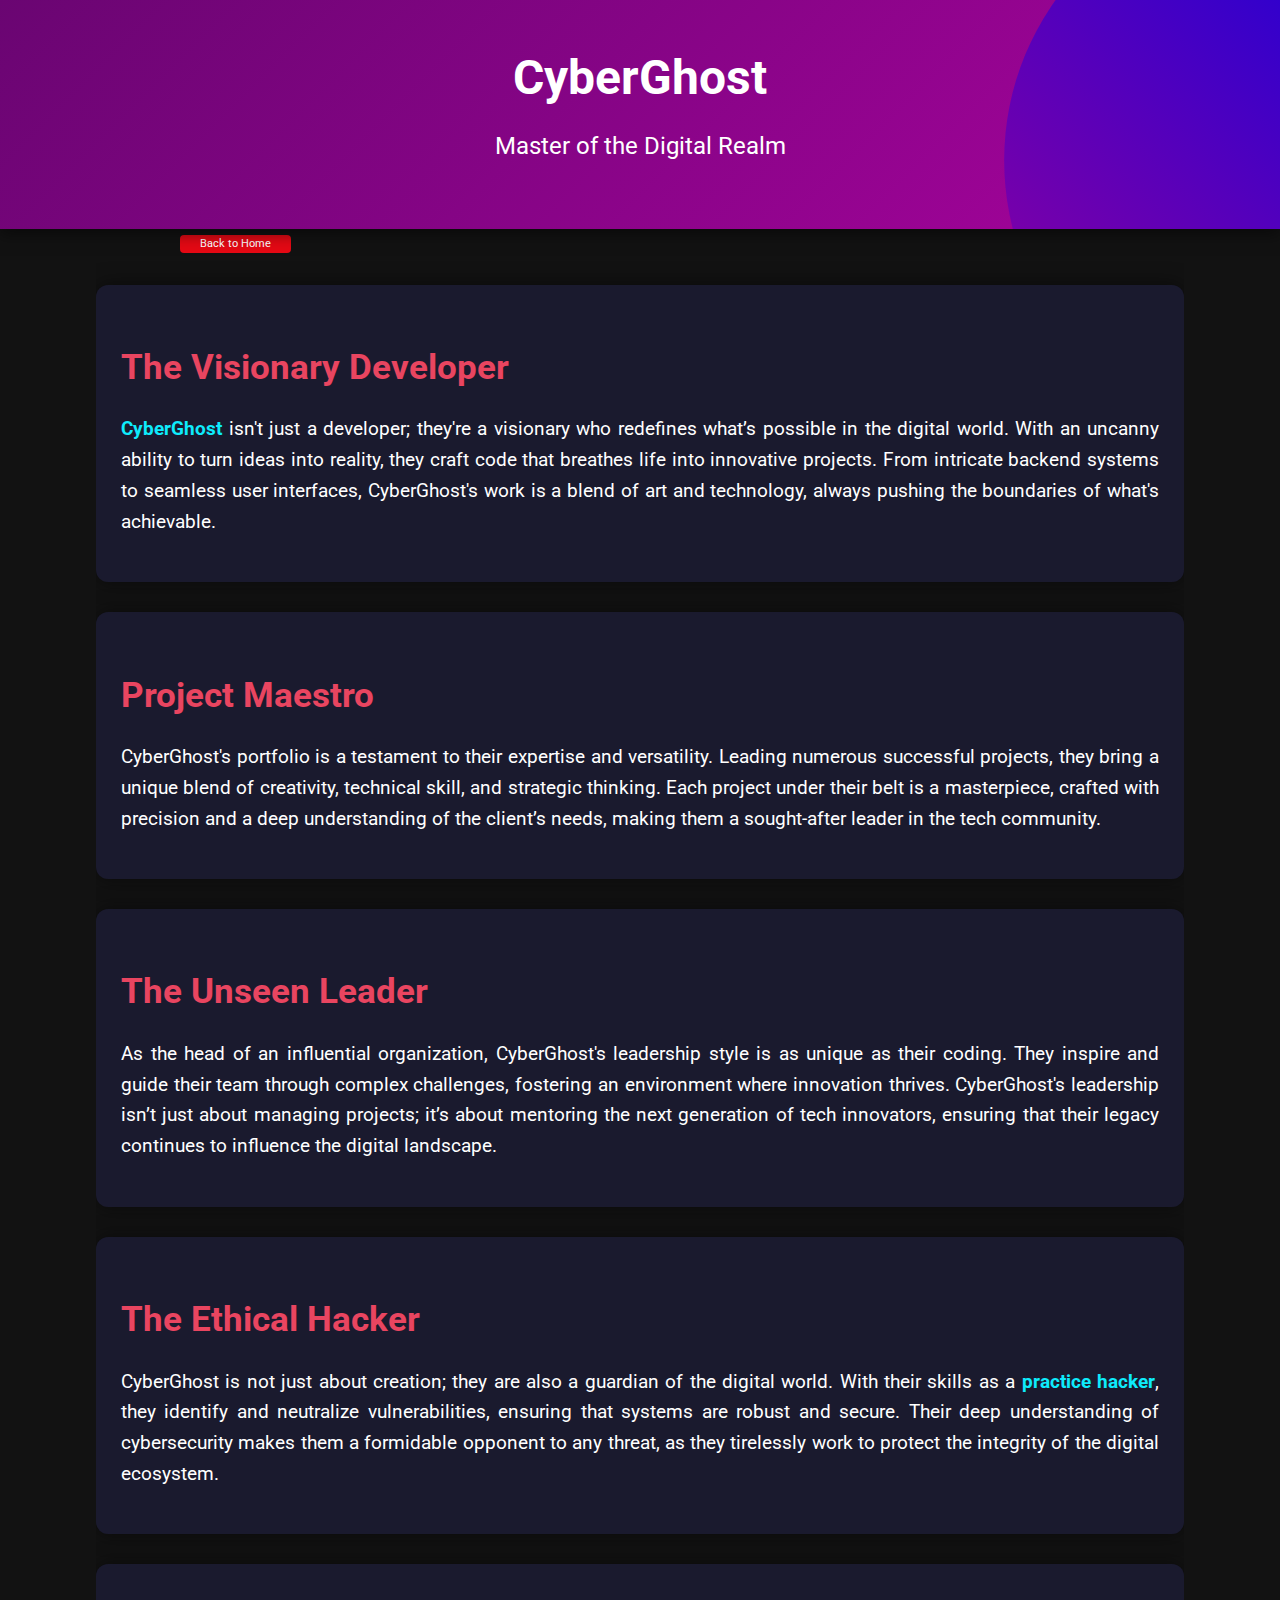
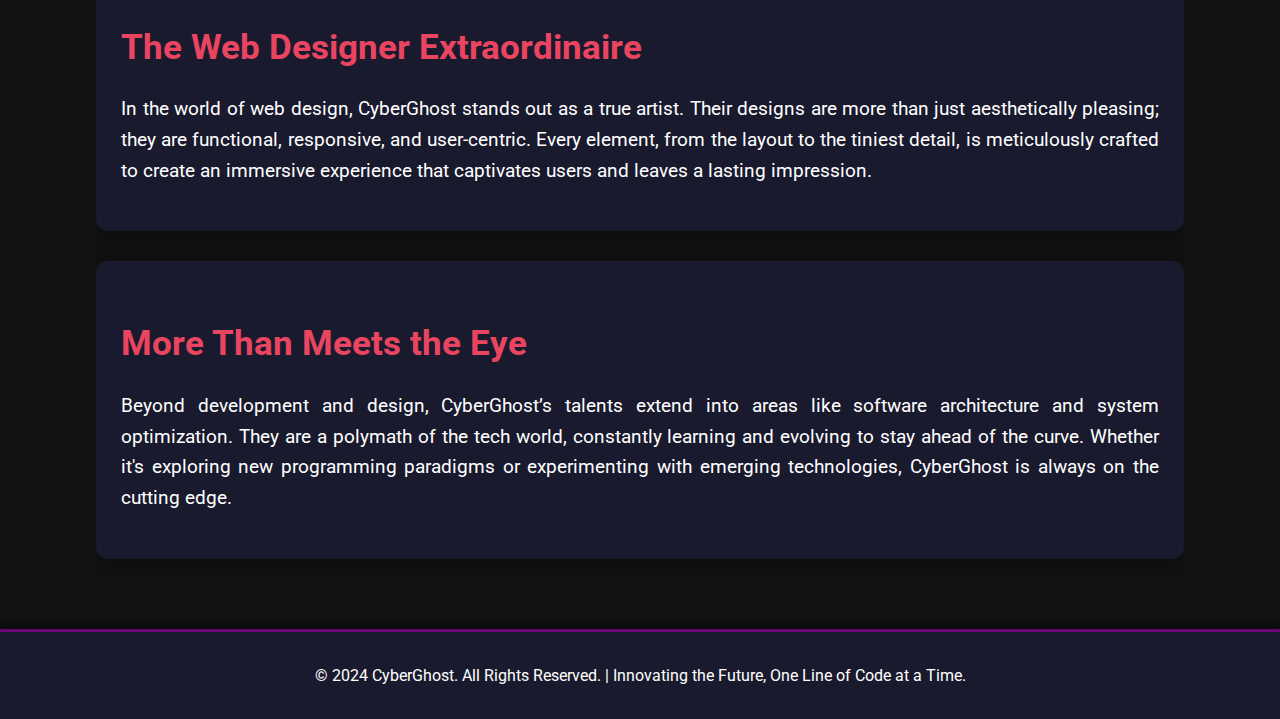
<file: credits.html>
<!DOCTYPE html>
<html lang="en">
	<head>
		<meta charset="UTF-8" />
		<meta name="viewport" content="width=device-width, initial-scale=1.0" />
		<title>CyberGhost - Master of the Digital Realm</title>
		<style>
			@import url("https://fonts.googleapis.com/css2?family=Roboto:wght@400;700&display=swap");

			body {
				font-family: "Roboto", sans-serif;
				background-color: #121212;
				color: #ffffff;
				margin: 0;
				padding: 0;
				line-height: 1.6;
			}

			.container {
				width: 85%;
				margin: auto;
				overflow: hidden;
			}

			header {
				background: linear-gradient(135deg, #6a0572, #a7039d);
				color: #ffffff;
				padding: 40px 0;
				text-align: center;
				box-shadow: 0px 5px 15px rgba(0, 0, 0, 0.5);
				position: relative;
			}

			header::before {
				content: "";
				position: absolute;
				top: 0;
				left: 0;
				width: 100%;
				height: 100%;
				background: linear-gradient(45deg, #ff0066, #3300cc);
				clip-path: circle(30% at right 70%);
				z-index: 1;
			}

			header h1 {
				font-size: 3em;
				margin: 0;
				z-index: 2;
				position: relative;
			}

			header p {
				font-size: 1.5em;
				z-index: 2;
				position: relative;
				margin-top: 10px;
			}

			.section {
				margin: 30px 0;
				padding: 25px;
				background: #1a1a2e;
				border-radius: 12px;
				box-shadow: 0px 0px 20px rgba(0, 0, 0, 0.5);
				position: relative;
				z-index: 2;
			}

			.section h2 {
				color: #e94560;
				font-size: 2.2em;
				margin-bottom: 15px;
			}

			.section p {
				font-size: 1.2em;
				margin-bottom: 20px;
				text-align: justify;
			}

			.highlight {
				color: #0eebfc;
				font-weight: bold;
			}

			footer {
				text-align: center;
				padding: 15px;
				background: #1a1a2e;
				color: #ffffff;
				margin-top: 40px;
				border-top: 3px solid #6a0572;
				box-shadow: 0px -5px 10px rgba(0, 0, 0, 0.5);
			}
			.back-button {
				color: #fff;
				text-decoration: none;
				font-size: 11px;
				background: #e50914;
				padding: 0px 20px;
				border-radius: 4px;
				display: inline-block;
				margin-left: 180px;
			}
		</style>
	</head>
	<body>
		<header>
			<div class="container">
				<h1>CyberGhost</h1>
				<p>Master of the Digital Realm</p>
			</div>
		</header>
		<a href="cub4.html" class="back-button">Back to Home</a>

		<div class="container">
			<section class="section">
				<h2>The Visionary Developer</h2>
				<p>
					<span class="highlight">CyberGhost</span> isn't just a developer;
					they're a visionary who redefines what’s possible in the digital
					world. With an uncanny ability to turn ideas into reality, they craft
					code that breathes life into innovative projects. From intricate
					backend systems to seamless user interfaces, CyberGhost's work is a
					blend of art and technology, always pushing the boundaries of what's
					achievable.
				</p>
			</section>

			<section class="section">
				<h2>Project Maestro</h2>
				<p>
					CyberGhost's portfolio is a testament to their expertise and
					versatility. Leading numerous successful projects, they bring a unique
					blend of creativity, technical skill, and strategic thinking. Each
					project under their belt is a masterpiece, crafted with precision and
					a deep understanding of the client’s needs, making them a sought-after
					leader in the tech community.
				</p>
			</section>

			<section class="section">
				<h2>The Unseen Leader</h2>
				<p>
					As the head of an influential organization, CyberGhost's leadership
					style is as unique as their coding. They inspire and guide their team
					through complex challenges, fostering an environment where innovation
					thrives. CyberGhost's leadership isn’t just about managing projects;
					it’s about mentoring the next generation of tech innovators, ensuring
					that their legacy continues to influence the digital landscape.
				</p>
			</section>

			<section class="section">
				<h2>The Ethical Hacker</h2>
				<p>
					CyberGhost is not just about creation; they are also a guardian of the
					digital world. With their skills as a
					<span class="highlight">practice hacker</span>, they identify and
					neutralize vulnerabilities, ensuring that systems are robust and
					secure. Their deep understanding of cybersecurity makes them a
					formidable opponent to any threat, as they tirelessly work to protect
					the integrity of the digital ecosystem.
				</p>
			</section>

			<section class="section">
				<h2>The Web Designer Extraordinaire</h2>
				<p>
					In the world of web design, CyberGhost stands out as a true artist.
					Their designs are more than just aesthetically pleasing; they are
					functional, responsive, and user-centric. Every element, from the
					layout to the tiniest detail, is meticulously crafted to create an
					immersive experience that captivates users and leaves a lasting
					impression.
				</p>
			</section>

			<section class="section">
				<h2>More Than Meets the Eye</h2>
				<p>
					Beyond development and design, CyberGhost’s talents extend into areas
					like software architecture and system optimization. They are a
					polymath of the tech world, constantly learning and evolving to stay
					ahead of the curve. Whether it's exploring new programming paradigms
					or experimenting with emerging technologies, CyberGhost is always on
					the cutting edge.
				</p>
			</section>
		</div>

		<footer>
			<p>
				&copy; 2024 CyberGhost. All Rights Reserved. | Innovating the Future,
				One Line of Code at a Time.
			</p>
		</footer>
	</body>
</html>
</file>
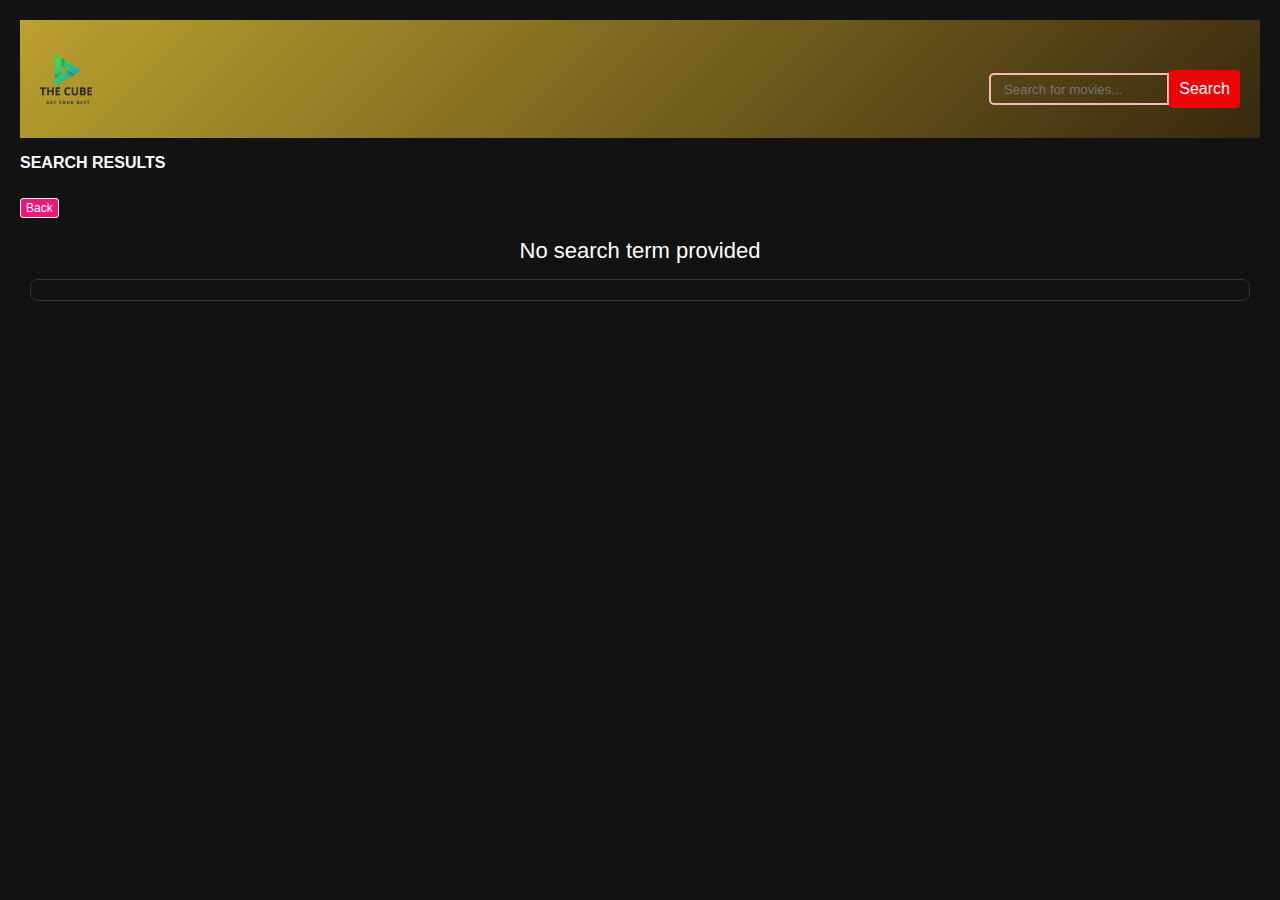
<file: searched_movies.html>
<!DOCTYPE html>
<html lang="en">
	<head>
		<meta charset="UTF-8" />
		<meta name="viewport" content="width=device-width, initial-scale=1.0" />
		<title>Searched Movies</title>
		<link rel="stylesheet" href="searched/searchedstyles.css" />
	</head>

	<body>
		<script>
			document.addEventListener("DOMContentLoaded", () => {
				// Apply the saved theme preference
				const currentTheme = localStorage.getItem("theme") || "dark";
				document.documentElement.setAttribute("data-theme", currentTheme);

				window.addEventListener("themeChange", () => {
					// Apply the saved theme preference on theme change
					const newTheme = localStorage.getItem("theme");
					document.documentElement.setAttribute("data-theme", newTheme);
				});

				const themeToggleBtn = document.getElementById("theme-toggle-btn");
				themeToggleBtn.addEventListener("click", () => {
					const newTheme =
						document.documentElement.getAttribute("data-theme") === "dark"
							? "light"
							: "dark";
					document.documentElement.setAttribute("data-theme", newTheme);
					localStorage.setItem("theme", newTheme);

					// Notify other pages
					window.dispatchEvent(new Event("themeChange"));
				});
			});
		</script>
		<header>
			<div class="logo-container">
				<img src="images/logo.png" alt="The Cube Logo" class="logo" />
			</div>
			<form id="movie-form">
				<input
					type="text"
					id="search"
					placeholder="Search for movies..."
					required
				/>
				<button type="submit">Search</button>
			</form>
		</header>
		<strong><p>SEARCH RESULTS</p></strong>
		<button id="back-button" onclick="window.location.href='cub4.html';">
			Back
		</button>
		<main>
			<div class="result-title"></div>
			<div class="movies-container"></div>
		</main>
		<script src="movie.js"></script>
		<script src="ui.js"></script>
		<script src="searched_movies.js"></script>
	</body>
</html>
</file>
<file: searched/searchedstyles.css>
/* Additions to the existing styles */
body {
    font-family: Arial, sans-serif;
    background-color: #141414;
    color: #fff;
    margin: 0;
    padding: 0;
}

/* Header Styles */
header {
    display: flex;
    justify-content: space-between;
    align-items: center;
    padding: 20px;
    background: linear-gradient(-45deg, #000000, #65fcca, #0c0104, #bba12f);
    /* Black, Pink, Red, Purple */
    background-size: 400% 400%;
    color: #ffffff;
    /* Text Color */
    position: relative;
    animation: gradientBackground 15s ease infinite, fadeInHeader 1s ease-out, slideInHeader 1s ease-out;
}

/* Animation for gradient background */
@keyframes gradientBackground {
    0% {
        background-position: 0% 50%;
    }

    50% {
        background-position: 100% 50%;
    }

    100% {
        background-position: 0% 50%;
    }
}

/* Animation for header fading in */
@keyframes fadeInHeader {
    from {
        opacity: 0;
    }

    to {
        opacity: 1;
    }
}

/* Animation for header sliding in */
@keyframes slideInHeader {
    from {
        transform: translateY(-50px);
        opacity: 0;
    }

    to {
        transform: translateY(0);
        opacity: 1;
    }
}

/* Logo Container */
.logo-container {
    display: flex;
    align-items: center;
    animation: logoAnimation 1s ease-out;
}

/* Animation for logo fading in */
@keyframes logoAnimation {
    from {
        opacity: 0;
        transform: scale(0.9);
    }

    to {
        opacity: 1;
        transform: scale(1);
    }
}

/* Logo Styles */
.logo {
    height: 50px;
    margin-right: 10px;
}

/* Search Input */
#search {
    background: transparent;
    padding: 0.5em 1em;
    border: 2px solid #fab9b9;
    /* Border Color */
    border-radius: 5px 0 0 5px;
    outline: none;
    width: 150px;
    transition: border-color 0.3s, transform 0.3s;
    color: #ffffff;
}

/* Hover effect for search input */
#search:hover {
    border-color: #ff5777;
    transform: scale(1.05);
}

/* Movie Form */
#movie-form {
    display: flex;
    justify-content: center;
    align-items: center;
    margin-top: 20px;
}
button {
    padding: 10px;
    font-size: 16px;
    border: none;
    background-color: #e50914;
    color: #fff;
    cursor: pointer;
    border-radius: 4px;
    margin-left: 5px;
}


#back-button {
    padding: 2px 5px;
    font-size: 12px;
    border: 1px solid #fff;
    background-color: #f0177c;
    color: #fff;
    cursor: pointer;
    border-radius: 3px;
    transition: background-color 0.3s,border-color 0.3s;
}
/* Main Styles */
main {
    padding: 10px;
    animation: fadeIn 1s ease-in-out;
}

/* Movies Container */
.movies-container {
    display: flex;
    flex-wrap: wrap;
    gap: 20px;
    justify-content: center;
    animation: fadeIn 1s ease-in-out;
    max-height: 400px;
    overflow-y: auto;
    padding: 10px;
    border: 1px solid #333;
    border-radius: 8px;
}

/* Movie Card */
.movie {
    position: relative; /* Allow absolute positioning for button */
    border: 1px solid #333;
    border-radius: 8px;
    padding: 8px;
    height: 580px;
    width: 180px;
    background-color: #2a2a2a;
    box-shadow: 0 4px 8px rgba(0, 0, 0, 0.3);
    transition: transform 0.5s ease, box-shadow 0.5s ease;
    animation: fadeInUp 1s ease-in-out;
    display: flex;
    flex-direction: column;
}

/* View Details Button */
.view-details {
    position: absolute;
    top: 10px;
    right: 10px;
    padding: 5px 10px;
    background-color: #ff4757; /* Red background */
    color: white;
    border: none;
    border-radius: 5px;
    cursor: pointer;
    font-size: 14px;
    transition: background-color 0.3s ease;
}

.view-details:hover {
    background-color: #ff6b81; /* Lighter red on hover */
}

/* Title Styling */
.movie-title {
    font-size: 18px;
    margin: 0;
    text-align: center;
}

/* Movie Image */
.movie img {
    width: 100%;
    height: auto;
    object-fit: cover;
    border-radius: 8px 8px 0 0;
    transition: transform 0.5s ease;
}

/* Movie Brief */
.movie-brief {
    margin-top: 5px;
    color: #ddd;
    font-size: 12px;
    line-height: 1.2;
    text-align: left;
    overflow: hidden;
}

/* Result Title */
.result-title {
    font-size: 22px;
    margin-bottom: 15px;
    text-align: center;
    color: #fff;
}

/* Hover Effects */
.movie:hover {
    transform: scale(1.05);
    box-shadow: 0 8px 16px rgba(0, 0, 0, 0.5);
}

.movie:hover img {
    transform: scale(1.1);
}

/* Responsive Design for Tablets */
@media (max-width: 900px) {
    .movies-container {
        display: grid;
        grid-template-columns: repeat(3, 1fr);
        gap: 20px;
    }

    .movie {
        width: auto;
        /* Adjust width to fit grid layout */
    }
}

/* Responsive Design for Mobile */
@media (max-width: 500px) {
    .movies-container {
        grid-template-columns: repeat(2, 1fr);
        gap: 15px;
    }

    .movie {
        width: auto;
        /* Adjust width to fit grid layout */
    }
}

/* Keyframe Animations */
@keyframes fadeIn {
    from {
        opacity: 0;
    }

    to {
        opacity: 1;
    }
}

@keyframes fadeInUp {
    from {
        opacity: 0;
        transform: translateY(20px);
    }

    to {
        opacity: 1;
        transform: translateY(0);
    }
}

@keyframes rotate {
    from {
        transform: rotateY(0deg);
    }

    to {
        transform: rotateY(360deg);
    }
}
/* Default Dark Theme */
:root {
    --background-color: #121212;
    --text-color: #ffffff;
    --button-background: #eb0505;
    --button-text: #ffffff;
}

/* Light Theme */
[data-theme='light'] {
    --background-color: #ffffff;
    --text-color: #ffe5e5;
    --button-background: #ff2424;
    --button-text: #f5f1f1;
}

body {
    font-family: Arial, sans-serif;
    background-color: var(--background-color);
    color: var(--text-color);
    margin: 0;
    padding: 20px;
}

button {
    padding: 10px;
    margin: 10px 0;
    background-color: var(--button-background);
    color: var(--button-text);
    border: none;
    border-radius: 4px;
    cursor: pointer;
}

button:hover {
    background-color: #f70e48;
    /* Adjust hover color as needed */
}
</file>
